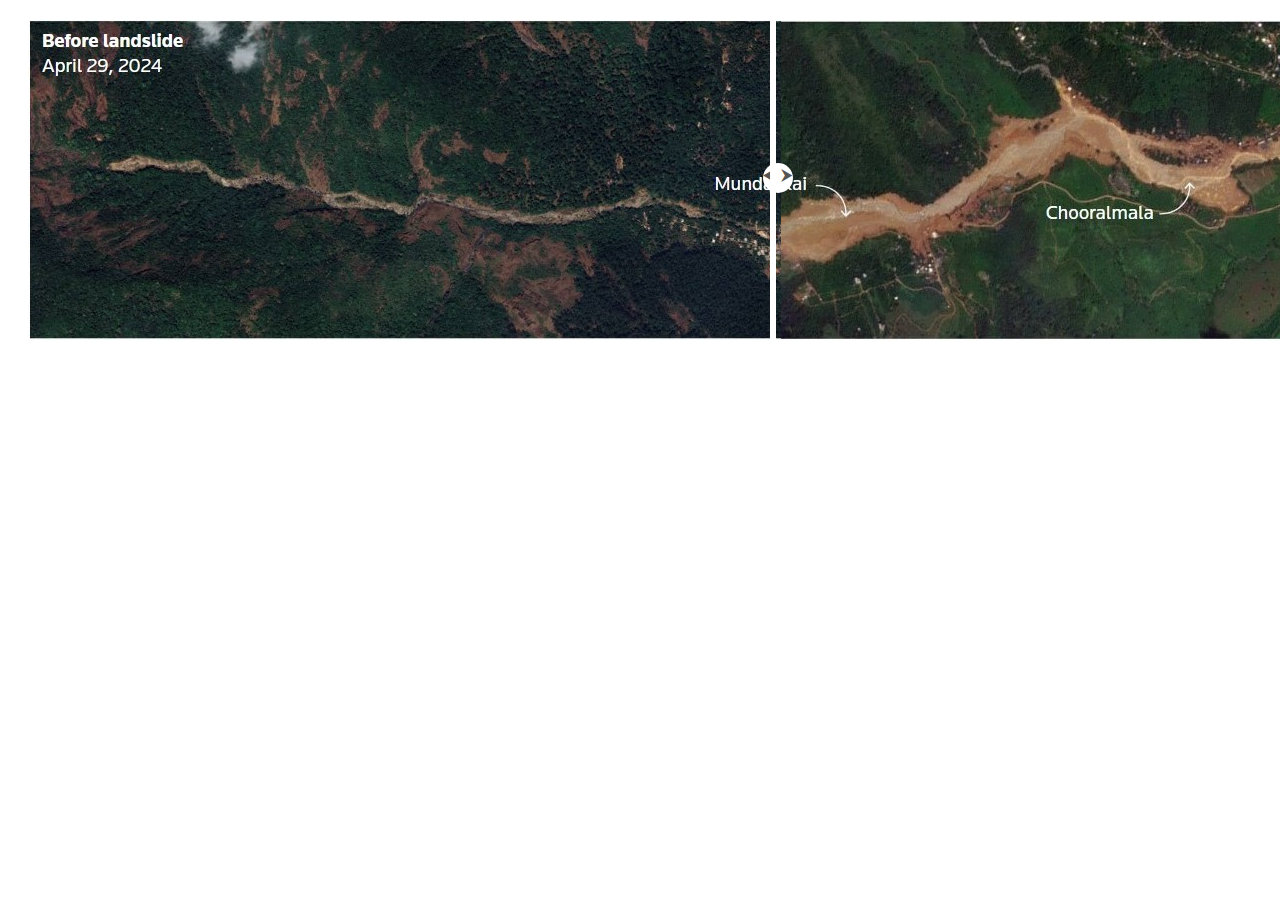
<file: index.html>
<!DOCTYPE html>
<html>
<head>
    <title>Before & After Image Slider</title>
    <meta name="viewport" content="width=device-width, height=device-height, viewport-fit=cover, initial-scale=1" />

    <link type="text/css" href="css/main.css" rel="stylesheet" />
</head>
<body>

<div class="container">
    <div class="image before" style="background-image:url('img/before.jpg');"></div>
    <div class="image after" style="background-image:url('img/after.jpg');"></div>
    <input type="range" class="slider" min="1" max="100" value="50" />
    <div class="slider-button"></div>
</div>

<script src="https://code.jquery.com/jquery-3.6.0.min.js"></script>
<script src="js/main.js"></script>

</body>
</html>
</file>
<file: css/main.css>
div.container {
    width: 1506px;
    height: 321px;
    position: relative;
    margin: 20px;
}

div.image {
    height: 100%;
    background-repeat: no-repeat;
    background-position: top left;
    background-size: cover;
    position: absolute;
    top: 0px;
    left: 0px;
}

div.before {
    width: 50%;
    z-index: 2;
}

div.after {
    width: 100%;
    z-index: 1;
}

input.slider {
    width: 100%;
    height: 100%;
    outline: none;
    background-color: transparent;
    position: absolute;
    margin: 0px;
    z-index: 3;
    cursor: pointer;
    appearance: none;
    -moz-appearance: none;
    -webkit-appearance: none;
    transition: 0.25s all ease-in-out;
    -moz-transition: 0.25s all ease-in-out;
    -webkit-transition: 0.25s all ease-in-out;
    z-index: 4;
}

input.slider::-moz-range-thumb {
    width: 6px;
    height: 600px;
    background-color: white;
    cursor: pointer;
}

input.slider::-webkit-slider-thumb {
    width: 6px;
    height: 530px;
    background-color: white;
    cursor: pointer;
    appearance: none;
    -moz-appearance: none;
    -webkit-appearance: none;
}

div.slider-button {
    width: 30px;
    height: 30px;
    border-radius: 50%;
    -moz-broder-radius: 50%;
    -webkit-border-radius: 50%;
    background-color: white;
    position: absolute;
    top: calc(50% - 18px);
    left: calc(50% - 18px);
    cursor: pointer;
    z-index: 3;
}

div.slider-button:before {
    color: #555;
    position: absolute;
    top: 3px;
    left: 0px;
    content: "\2B9C";
}

div.slider-button:after {
    color: #555;
    position: absolute;
    top: 3px;
    right: 0px;
    content: "\2B9E";
}

@media (max-width: 767px) {
    div.container {
        width: 100%;
        height: 250px;
    }
}
</file>
